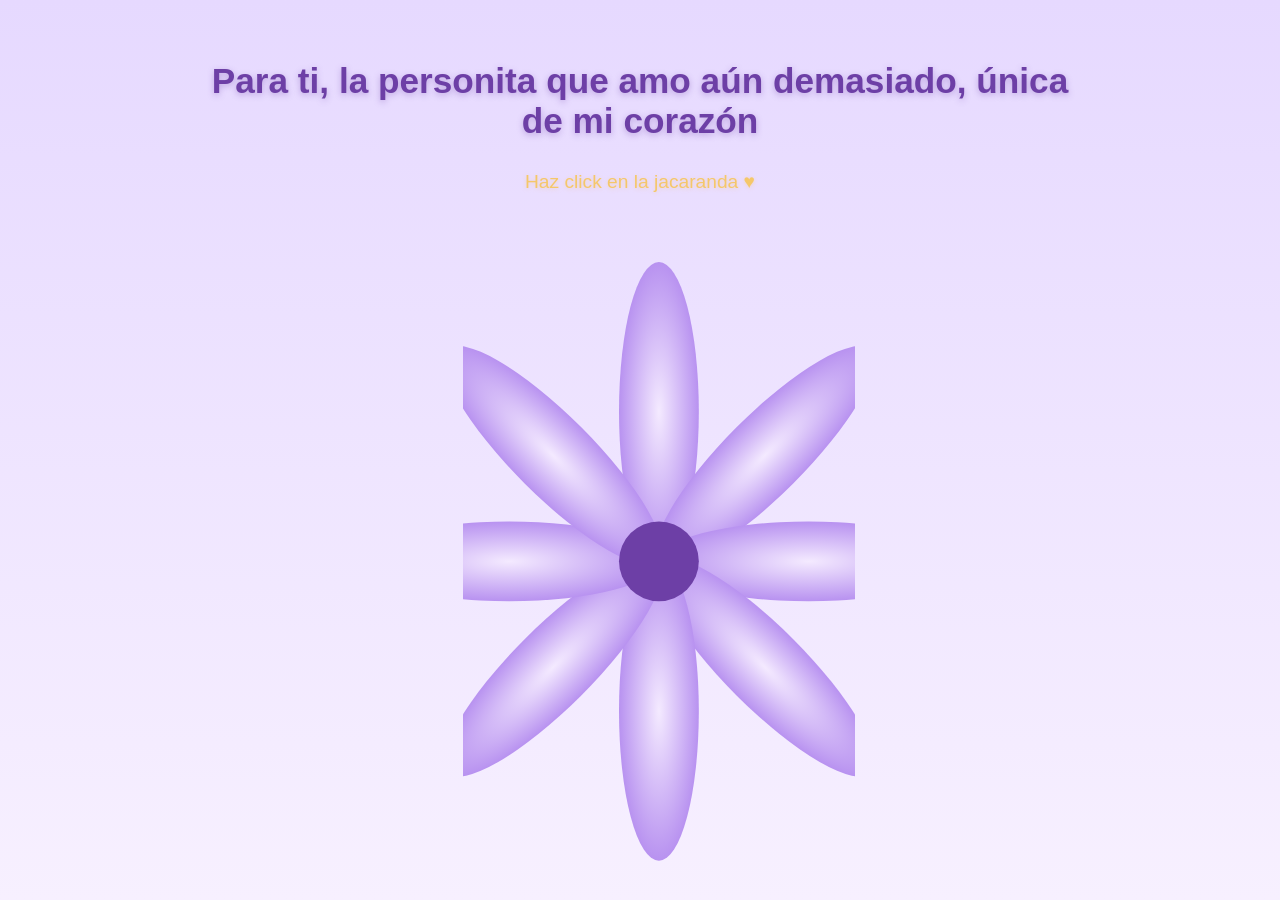
<file: templates/index.html>
<!DOCTYPE html>
<html lang="en">
<head>
    <meta charset="UTF-8">
    <meta name="viewport" content="width=device-width, initial-scale=1.0">
    <link rel="stylesheet" href="../static/css/estilos.css">
    <title>Regalo de cumpleaños 💜</title>
</head>
<body class="main-bg">
    <h1>Para ti, la personita que amo aún demasiado, única de mi corazón</h1>

    <p>Haz click en la jacaranda ♥️</p>

    <div class="flower-container" onclick="location.href='/carta'">
        <svg class="jacaranda" viewBox="-5 -90 10 180.4">
            <defs>
                <radialGradient id="petalGradient">
                    <stop offset="0%" stop-color="#f4eaff"></stop>
                    <stop offset="100%" stop-color="#b892f0"></stop>
                </radialGradient>
            </defs>

            <g class="petals" transform-origin="center">
                <ellipse rx="12" ry="45" fill="url(#petalGradient)" transform="rotate(0) translate(0, -45)"></ellipse>
                <ellipse rx="12" ry="45" fill="url(#petalGradient)" transform="rotate(45) translate(0, -45)"></ellipse>
                <ellipse rx="12" ry="45" fill="url(#petalGradient)" transform="rotate(90) translate(0, -45)"></ellipse>
                <ellipse rx="12" ry="45" fill="url(#petalGradient)" transform="rotate(135) translate(0, -45)"></ellipse>
                <ellipse rx="12" ry="45" fill="url(#petalGradient)" transform="rotate(180) translate(0, -45)"></ellipse>
                <ellipse rx="12" ry="45" fill="url(#petalGradient)" transform="rotate(225) translate(0, -45)"></ellipse>
                <ellipse rx="12" ry="45" fill="url(#petalGradient)" transform="rotate(270) translate(0, -45)"></ellipse>
                <ellipse rx="12" ry="45" fill="url(#petalGradient)" transform="rotate(315) translate(0, -45)"></ellipse>

                <circle r="12" fill="#6d3fa6"></circle>
            </g>
        </svg>
    </div>
</body>
</html>
</file>
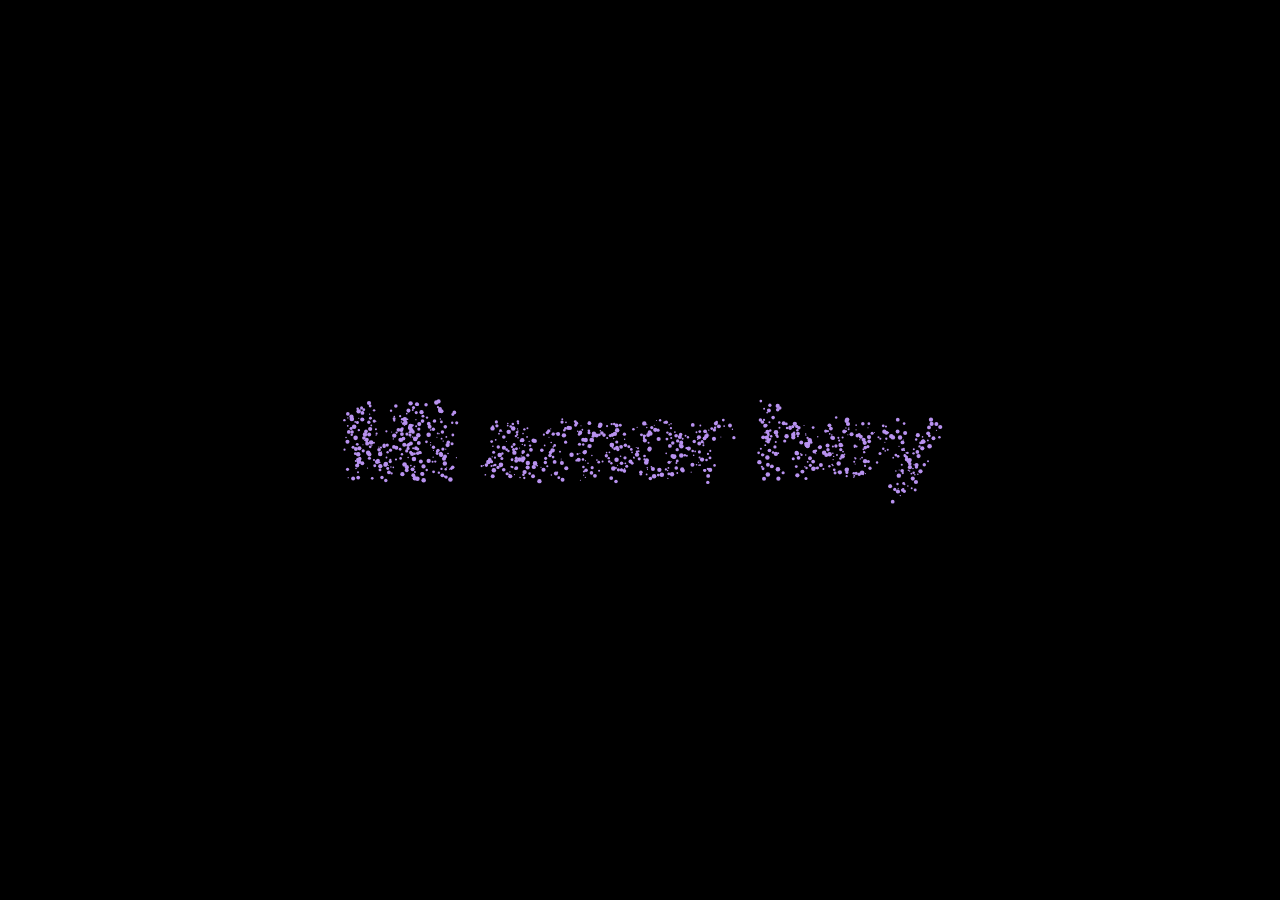
<file: templates/carta.html>
<!DOCTYPE html>
<html lang="en">
<head>
    <meta charset="UTF-8">
    <meta name="viewport" content="width=device-width, initial-scale=1.0">
    <link rel="stylesheet" href="../static/css/estilosParticulas.css">
    <title>Carta</title>
</head>
<body class="starts-bg">
    <audio id="bg-music" autoplay loop>
        <source src="../static/music/music.mp3" type="audio/mpeg">
    </audio>
<canvas id="particles"></canvas>
<script src="../static/js/particulas.js"></script>
</body>
</html>
</file>
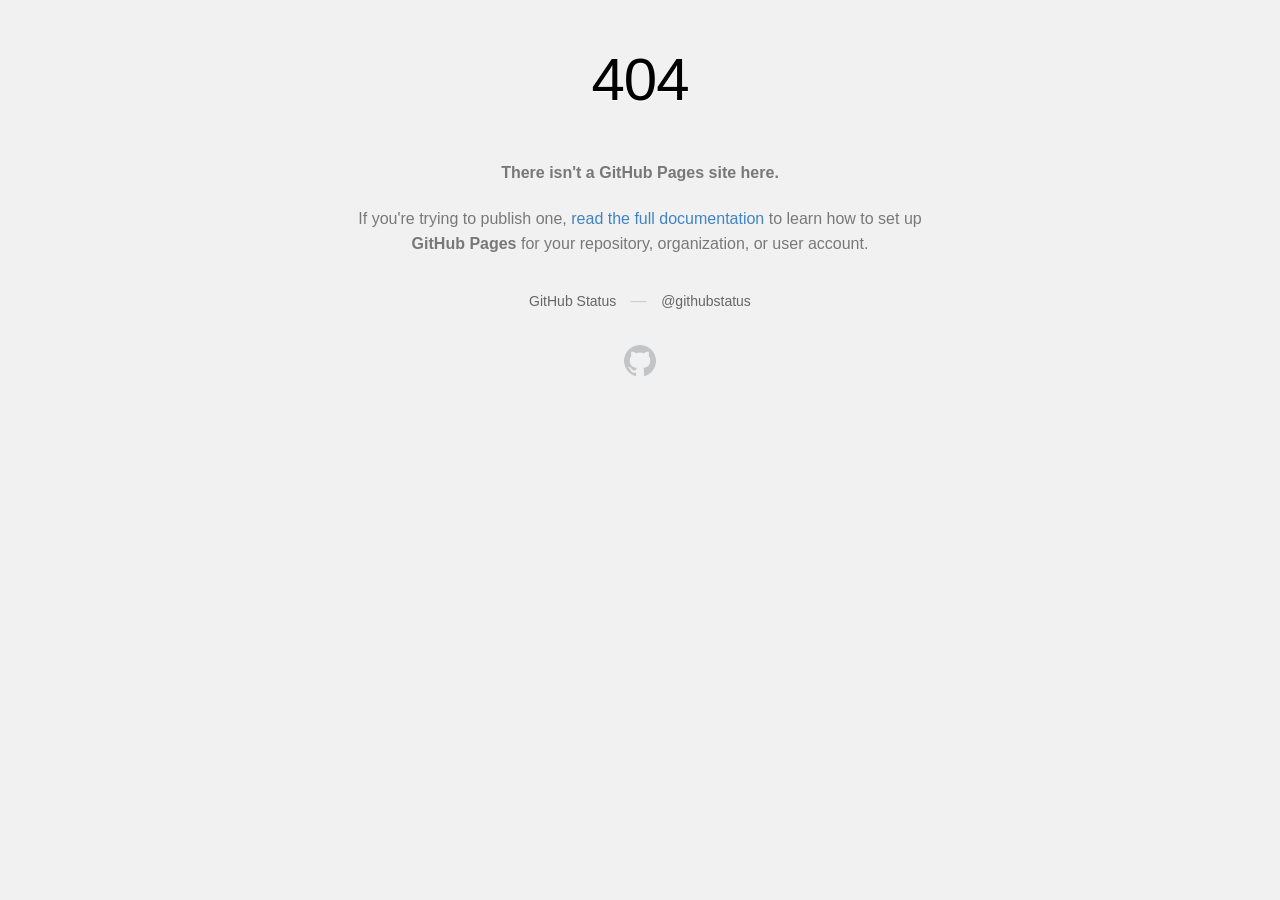
<file: static/music/Site not found · GitHub Pages.html>
<!DOCTYPE html>
<!-- saved from url=(0033)https://steven-ia.github.io/carta -->
<html><head><meta http-equiv="Content-Type" content="text/html; charset=UTF-8">
    
    <meta http-equiv="Content-Security-Policy" content="default-src &#39;none&#39;; style-src &#39;unsafe-inline&#39;; img-src data:; connect-src &#39;self&#39;">
    <title>Site not found · GitHub Pages</title>
    <style type="text/css" media="screen">
      body {
        background-color: #f1f1f1;
        margin: 0;
        font-family: "Helvetica Neue", Helvetica, Arial, sans-serif;
      }

      .container { margin: 50px auto 40px auto; width: 600px; text-align: center; }

      a { color: #4183c4; text-decoration: none; }
      a:hover { text-decoration: underline; }

      h1 { width: 800px; position:relative; left: -100px; letter-spacing: -1px; line-height: 60px; font-size: 60px; font-weight: 100; margin: 0px 0 50px 0; text-shadow: 0 1px 0 #fff; }
      p { color: rgba(0, 0, 0, 0.5); margin: 20px 0; line-height: 1.6; }

      ul { list-style: none; margin: 25px 0; padding: 0; }
      li { display: table-cell; font-weight: bold; width: 1%; }

      .logo { display: inline-block; margin-top: 35px; }
      .logo-img-2x { display: none; }
      @media
      only screen and (-webkit-min-device-pixel-ratio: 2),
      only screen and (   min--moz-device-pixel-ratio: 2),
      only screen and (     -o-min-device-pixel-ratio: 2/1),
      only screen and (        min-device-pixel-ratio: 2),
      only screen and (                min-resolution: 192dpi),
      only screen and (                min-resolution: 2dppx) {
        .logo-img-1x { display: none; }
        .logo-img-2x { display: inline-block; }
      }

      #suggestions {
        margin-top: 35px;
        color: #ccc;
      }
      #suggestions a {
        color: #666666;
        font-weight: 200;
        font-size: 14px;
        margin: 0 10px;
      }

    </style>
  </head>
  <body>

    <div class="container">

      <h1>404</h1>
      <p><strong>There isn't a GitHub Pages site here.</strong></p>

      <p>
        If you're trying to publish one,
        <a href="https://help.github.com/pages/">read the full documentation</a>
        to learn how to set up <strong>GitHub Pages</strong>
        for your repository, organization, or user account.
      </p>

      <div id="suggestions">
        <a href="https://githubstatus.com/">GitHub Status</a> —
        <a href="https://twitter.com/githubstatus">@githubstatus</a>
      </div>

      <a href="https://steven-ia.github.io/" class="logo logo-img-1x">
        <img width="32" height="32" title="" alt="" src="[data-uri]">
      </a>

      <a href="https://steven-ia.github.io/" class="logo logo-img-2x">
        <img width="32" height="32" title="" alt="" src="[data-uri]">
      </a>
    </div>
  

<div class="glasp-ui-wrapper" id="glasp-ui-wrapper" style="height: 0px; width: 0px; padding: 0px;"><iframe name="glasp-tooltip-iframe" id="glasp-tooltip-iframe" style="display: none;" src="./Site not found · GitHub Pages_files/saved_resource.html"></iframe><iframe name="glasp-sidebar-iframe" id="glasp-sidebar-iframe" style="display: none !important;width: 0px !important; min-width: 0px !important; max-width: 320px; height: 100%; background: transparent; margin: auto; position: fixed; top: 0px; right: 0px; left: auto; z-index: 9000000000000000000;border: none !important;" src="./Site not found · GitHub Pages_files/saved_resource(1).html"></iframe></div><div id="yt_article_summary_widget_wrapper" class="yt_article_summary_widget_wrapper" style="display: none; margin: auto; width: fit-content; padding: 0px; border-radius: 100%;">
        <div id="yt_article_summary_widget" class="yt_article_summary_widget"><svg width="24" height="24" viewBox="0 0 48 48" fill="none" xmlns="http://www.w3.org/2000/svg">
        <path d="M1.40123 27.3686C-0.44103 25.5284 -0.441033 22.5449 1.4012 20.7047L16.5971 5.52573L24.0098 12.9301L5.47818 31.4409L1.40123 27.3686Z" fill="#FF4E74"></path>
        <path d="M35.1286 24.0367L16.5972 5.5258L20.6741 1.45341C22.5164 -0.386772 25.5033 -0.386775 27.3455 1.45341L42.5415 16.6323L35.1286 24.0367Z" fill="#FFF85E"></path>
        <path d="M24.0099 35.143L42.5416 16.6323L46.6183 20.7046C48.4606 22.5448 48.4606 25.5284 46.6183 27.3686L31.4224 42.5476L24.0099 35.143Z" fill="#76FF54"></path>
        <path d="M27.3454 46.6198C25.5032 48.4601 22.5163 48.4601 20.674 46.6198L5.47815 31.4409L12.8908 24.0366L31.4223 42.5476L27.3454 46.6198Z" fill="#5C94FF"></path>
    </svg></div>
        <div id="yt_article_summary_close_button" class="yt_article_summary_close_button">×</div>
    </div><div id="glasp-extension-toast-container" style="position: fixed; top: 32px; right: 16px; z-index: 2147483647; display: none; flex-direction: column; align-items: flex-end; height: 0px; width: auto; margin: 0px; padding: 0px;"></div></body></html>
</file>
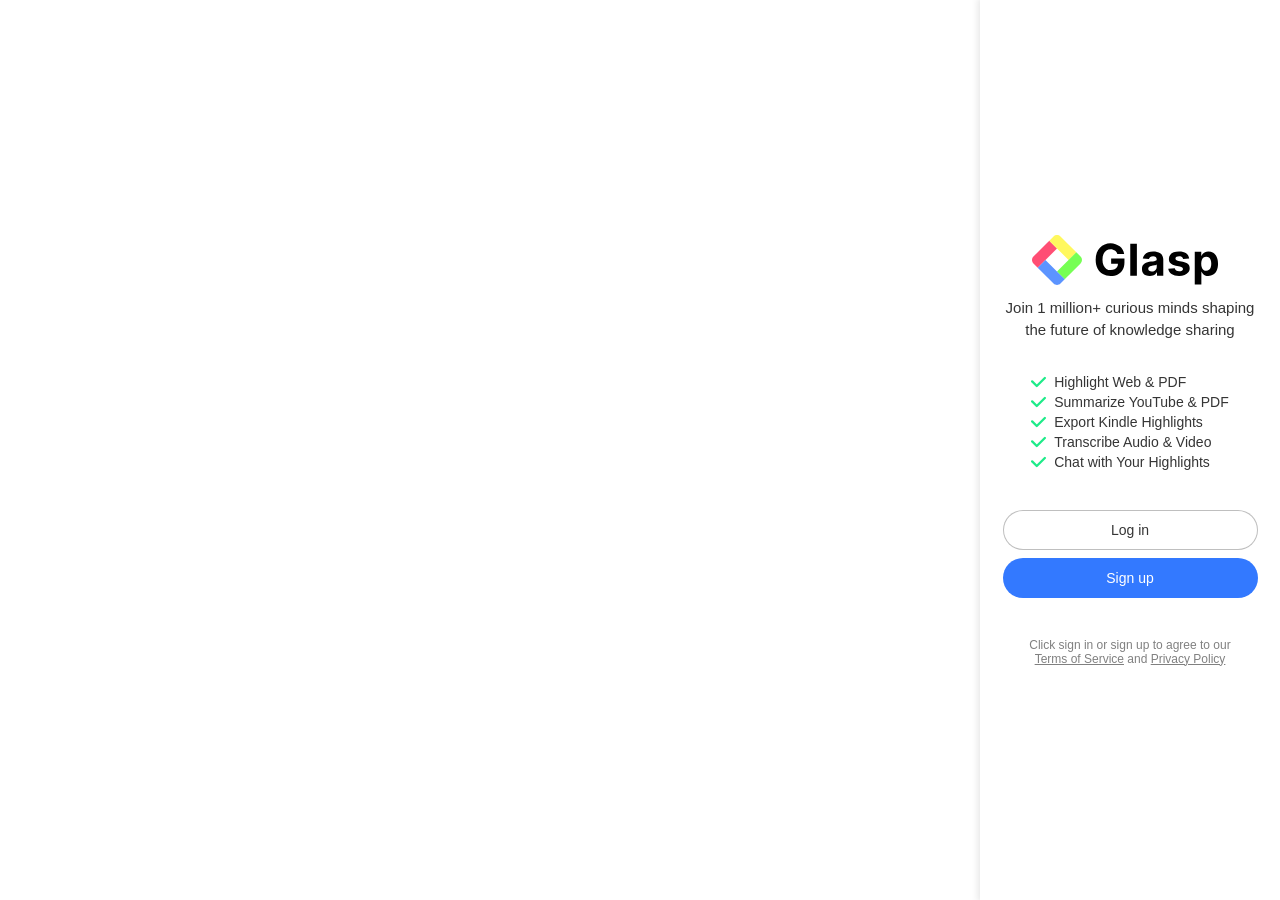
<file: static/music/Site not found · GitHub Pages_files/saved_resource(1).html>
<!DOCTYPE html>
<!-- saved from url=(0033)https://steven-ia.github.io/carta -->
<html lang="en"><head><meta http-equiv="Content-Type" content="text/html; charset=UTF-8"><title>Glasp - Signup / Login</title><style>.glasp_signin_btn:hover{filter:brightness(98%)}</style></head><body style="background-color:transparent!important;font-family:Roboto,sans-serif;font-style:normal;font-weight:400;color:#353535;margin:0;display:grid;height:100%;position:fixed;right:0;box-shadow:rgba(0,0,0,.1) 0 0 7px 2px!important"><div class="glasp_container" style="width:100%;margin:auto;display:flex;justify-content:space-between;align-items:center;height:100%;background-color:#fff!important"><div class="main_wrapper" style="margin:auto;width:100%"><div class="main_container" style="width:85%;max-width:300px;margin:auto"><div class="glasp_logo" style="width:196px;margin:auto;margin-top:0"><a href="https://glasp.co/?ref=glasp-extension" target="_blank"><svg width="200" height="50" viewBox="0 0 192 48" fill="none" xmlns="http://www.w3.org/2000/svg"><path d="M1.40123 27.3686C-0.44103 25.5284 -0.441033 22.5449 1.4012 20.7047L16.5971 5.52576L24.0098 12.9301L5.47818 31.4409L1.40123 27.3686Z" fill="#FF4E74"></path><path d="M35.1286 24.0367L16.5972 5.52583L20.6741 1.45344C22.5164 -0.386741 25.5033 -0.386744 27.3455 1.45344L42.5415 16.6324L35.1286 24.0367Z" fill="#FFF85E"></path><path d="M24.0099 35.143L42.5416 16.6323L46.6183 20.7046C48.4606 22.5448 48.4606 25.5284 46.6183 27.3686L31.4224 42.5476L24.0099 35.143Z" fill="#76FF54"></path><path d="M27.3454 46.6198C25.5032 48.4601 22.5163 48.4601 20.674 46.6198L5.47815 31.4409L12.8908 24.0366L31.4223 42.5476L27.3454 46.6198Z" fill="#5C94FF"></path><path d="M81.9091 18.3281C81.7003 17.6023 81.407 16.9609 81.0291 16.4041C80.6513 15.8374 80.1889 15.3601 79.642 14.9723C79.1051 14.5746 78.4886 14.2713 77.7926 14.0625C77.1065 13.8537 76.3459 13.7493 75.5107 13.7493C73.9496 13.7493 72.5774 14.1371 71.3942 14.9126C70.2209 15.6882 69.3061 16.8168 68.6499 18.2983C67.9936 19.7699 67.6655 21.5696 67.6655 23.6974C67.6655 25.8253 67.9886 27.6349 68.6349 29.1264C69.2813 30.6179 70.196 31.7564 71.3793 32.5419C72.5625 33.3175 73.9595 33.7053 75.5703 33.7053C77.032 33.7053 78.2798 33.4467 79.3139 32.9297C80.358 32.4027 81.1534 31.6619 81.7003 30.7074C82.2571 29.7528 82.5355 28.6243 82.5355 27.3217L83.848 27.5156H75.973V22.6534H88.755V26.5014C88.755 29.1861 88.1882 31.4929 87.0547 33.4219C85.9212 35.3409 84.3601 36.8224 82.3714 37.8665C80.3828 38.9006 78.1058 39.4176 75.5405 39.4176C72.6768 39.4176 70.1612 38.7862 67.9936 37.5234C65.826 36.2507 64.1357 34.446 62.9226 32.1094C61.7195 29.7628 61.1179 26.9787 61.1179 23.7571C61.1179 21.2812 61.4759 19.0739 62.1918 17.1349C62.9176 15.1861 63.9318 13.5355 65.2344 12.1832C66.5369 10.831 68.0533 9.80185 69.7834 9.09588C71.5135 8.38991 73.3878 8.03693 75.4062 8.03693C77.1364 8.03693 78.7472 8.29048 80.2386 8.79758C81.7301 9.29474 83.0526 10.0007 84.206 10.9155C85.3693 11.8303 86.3189 12.919 87.0547 14.1818C87.7905 15.4347 88.2628 16.8168 88.4716 18.3281H81.9091ZM100.68 8.45454V39H94.3267V8.45454H100.68ZM113.143 39.4325C111.681 39.4325 110.379 39.179 109.235 38.6719C108.092 38.1548 107.187 37.3942 106.521 36.3899C105.864 35.3757 105.536 34.1129 105.536 32.6016C105.536 31.3288 105.77 30.2599 106.237 29.3949C106.705 28.5298 107.341 27.8338 108.146 27.3068C108.952 26.7798 109.866 26.3821 110.891 26.1136C111.925 25.8452 113.008 25.6562 114.142 25.5469C115.474 25.4077 116.548 25.2784 117.364 25.1591C118.179 25.0298 118.771 24.8409 119.138 24.5923C119.506 24.3437 119.69 23.9759 119.69 23.4886V23.3991C119.69 22.4545 119.392 21.7237 118.795 21.2067C118.209 20.6896 117.374 20.4311 116.29 20.4311C115.146 20.4311 114.236 20.6847 113.56 21.1918C112.884 21.6889 112.437 22.3153 112.218 23.071L106.342 22.5938C106.64 21.2017 107.227 19.9986 108.102 18.9844C108.977 17.9602 110.105 17.1747 111.487 16.6278C112.879 16.071 114.49 15.7926 116.32 15.7926C117.592 15.7926 118.81 15.9418 119.974 16.2401C121.147 16.5384 122.186 17.0007 123.091 17.6271C124.006 18.2536 124.727 19.0589 125.254 20.0433C125.78 21.0178 126.044 22.1861 126.044 23.5483V39H120.018V35.8232H119.839C119.472 36.5391 118.979 37.1705 118.363 37.7173C117.746 38.2543 117.006 38.6768 116.141 38.9851C115.276 39.2834 114.276 39.4325 113.143 39.4325ZM114.962 35.0476C115.897 35.0476 116.722 34.8636 117.438 34.4957C118.154 34.1179 118.716 33.6108 119.124 32.9744C119.531 32.3381 119.735 31.6172 119.735 30.8118V28.3807C119.536 28.5099 119.263 28.6293 118.915 28.7386C118.577 28.8381 118.194 28.9325 117.766 29.022C117.339 29.1016 116.911 29.1761 116.484 29.2457C116.056 29.3054 115.668 29.3601 115.32 29.4098C114.575 29.5192 113.923 29.6932 113.366 29.9318C112.81 30.1705 112.377 30.4936 112.069 30.9013C111.761 31.299 111.606 31.7962 111.606 32.3928C111.606 33.2578 111.92 33.919 112.546 34.3764C113.182 34.8239 113.988 35.0476 114.962 35.0476ZM150.874 22.6236L145.058 22.9815C144.958 22.4844 144.744 22.0369 144.416 21.6392C144.088 21.2315 143.656 20.9084 143.119 20.6697C142.592 20.4212 141.96 20.2969 141.225 20.2969C140.24 20.2969 139.41 20.5057 138.734 20.9233C138.058 21.331 137.72 21.8778 137.72 22.5639C137.72 23.1108 137.938 23.5732 138.376 23.951C138.813 24.3288 139.564 24.6321 140.628 24.8608L144.774 25.696C147.002 26.1534 148.662 26.8892 149.756 27.9034C150.85 28.9176 151.396 30.25 151.396 31.9006C151.396 33.402 150.954 34.7195 150.069 35.853C149.194 36.9865 147.991 37.8714 146.46 38.5078C144.938 39.1342 143.183 39.4474 141.195 39.4474C138.162 39.4474 135.746 38.8161 133.946 37.5533C132.156 36.2805 131.107 34.5504 130.799 32.3629L137.048 32.0348C137.237 32.9595 137.695 33.6655 138.421 34.1527C139.146 34.63 140.076 34.8686 141.21 34.8686C142.323 34.8686 143.218 34.6548 143.894 34.2273C144.58 33.7898 144.928 33.228 144.938 32.5419C144.928 31.9652 144.685 31.4929 144.207 31.125C143.73 30.7472 142.994 30.4588 142 30.2599L138.033 29.4695C135.796 29.022 134.13 28.2464 133.036 27.1428C131.953 26.0391 131.411 24.6321 131.411 22.9219C131.411 21.4503 131.808 20.1825 132.604 19.1186C133.409 18.0547 134.538 17.2344 135.989 16.6577C137.451 16.081 139.161 15.7926 141.12 15.7926C144.014 15.7926 146.291 16.4041 147.951 17.6271C149.622 18.8501 150.596 20.5156 150.874 22.6236ZM156.237 47.5909V16.0909H162.502V19.9389H162.785C163.063 19.3224 163.466 18.696 163.993 18.0597C164.53 17.4134 165.226 16.8764 166.081 16.4489C166.946 16.0114 168.02 15.7926 169.303 15.7926C170.973 15.7926 172.514 16.2301 173.926 17.1051C175.338 17.9702 176.467 19.2777 177.312 21.0277C178.157 22.7678 178.58 24.9503 178.58 27.5753C178.58 30.1307 178.167 32.2884 177.342 34.0483C176.526 35.7983 175.413 37.1257 174.001 38.0305C172.599 38.9254 171.028 39.3729 169.288 39.3729C168.055 39.3729 167.006 39.169 166.141 38.7614C165.286 38.3537 164.585 37.8416 164.038 37.2251C163.491 36.5987 163.073 35.9673 162.785 35.331H162.591V47.5909H156.237ZM162.457 27.5455C162.457 28.9077 162.646 30.0959 163.024 31.1101C163.401 32.1243 163.948 32.9148 164.664 33.4815C165.38 34.0384 166.25 34.3168 167.274 34.3168C168.308 34.3168 169.183 34.0334 169.899 33.4666C170.615 32.8899 171.157 32.0945 171.525 31.0803C171.903 30.0561 172.092 28.8778 172.092 27.5455C172.092 26.223 171.908 25.0597 171.54 24.0554C171.172 23.0511 170.63 22.2656 169.914 21.6989C169.198 21.1321 168.318 20.8487 167.274 20.8487C166.24 20.8487 165.365 21.1222 164.649 21.669C163.943 22.2159 163.401 22.9915 163.024 23.9957C162.646 25 162.457 26.1832 162.457 27.5455Z" fill="black"></path></svg></a></div><div class="main_desc" style="margin-top:8px;font-size:15px;text-align:center;line-height:1.5em">Join 1 million+ curious minds shaping the future of knowledge sharing</div><ul class="main_user_proms_wrap" style="width:fit-content;padding:0;margin:auto;margin-top:32px"><li style="list-style-type:none;display:flex;justify-content:left;align-items:center;margin-bottom:4px;font-size:14px"><svg xmlns="http://www.w3.org/2000/svg" width="15" height="12" viewBox="0 0 13 9" fill="none" style="margin-right:8px;height:12px;user-select:none"><path d="M1 4L5 8L12 1" stroke="#1EEB89" stroke-width="2" stroke-linecap="round" stroke-linejoin="round"></path></svg>Highlight Web &amp; PDF</li><li style="list-style-type:none;display:flex;justify-content:left;align-items:center;margin-bottom:4px;font-size:14px"><svg xmlns="http://www.w3.org/2000/svg" width="15" height="12" viewBox="0 0 13 9" fill="none" style="margin-right:8px;height:12px;user-select:none"><path d="M1 4L5 8L12 1" stroke="#1EEB89" stroke-width="2" stroke-linecap="round" stroke-linejoin="round"></path></svg>Summarize YouTube &amp; PDF</li><li style="list-style-type:none;display:flex;justify-content:left;align-items:center;margin-bottom:4px;font-size:14px"><svg xmlns="http://www.w3.org/2000/svg" width="15" height="12" viewBox="0 0 13 9" fill="none" style="margin-right:8px;height:12px;user-select:none"><path d="M1 4L5 8L12 1" stroke="#1EEB89" stroke-width="2" stroke-linecap="round" stroke-linejoin="round"></path></svg>Export Kindle Highlights</li><li style="list-style-type:none;display:flex;justify-content:left;align-items:center;margin-bottom:4px;font-size:14px"><svg xmlns="http://www.w3.org/2000/svg" width="15" height="12" viewBox="0 0 13 9" fill="none" style="margin-right:8px;height:12px;user-select:none"><path d="M1 4L5 8L12 1" stroke="#1EEB89" stroke-width="2" stroke-linecap="round" stroke-linejoin="round"></path></svg>Transcribe Audio &amp; Video</li><li style="list-style-type:none;display:flex;justify-content:left;align-items:center;margin-bottom:4px;font-size:14px"><svg xmlns="http://www.w3.org/2000/svg" width="15" height="12" viewBox="0 0 13 9" fill="none" style="margin-right:8px;height:12px;user-select:none"><path d="M1 4L5 8L12 1" stroke="#1EEB89" stroke-width="2" stroke-linecap="round" stroke-linejoin="round"></path></svg>Chat with Your Highlights</li></ul><div class="glasp_login" style="margin:auto;margin-top:40px;text-align:center"><div class="social_login_wrapper" id="social_login_wrapper" style="display:grid;gap:8px"><button id="glasp_extension_login" class="glasp_signin_btn" type="submit" style="width:-webkit-fill-available;height:40px;border:thin solid rgba(0,0,0,.25);border-radius:40px;background-color:#fff;color:#353535;font-size:14px;line-height:16px;font-weight:400;margin:auto;display:flex;justify-content:space-around;align-items:center;gap:12px;user-select:none;outline:0!important;padding:0 24px;cursor:pointer;font-family:Roboto,sans-serif">Log in</button> <button id="glasp_extension_signup" class="glasp_signin_btn" type="submit" style="width:-webkit-fill-available;height:40px;border:none;border-radius:40px;background-color:rgb(51 121 255);color:#fff;font-size:14px;line-height:16px;font-weight:400;margin:auto;display:flex;justify-content:space-around;align-items:center;gap:12px;user-select:none;outline:0!important;padding:0 24px;cursor:pointer;font-family:Roboto,sans-serif">Sign up</button></div></div><div class="tos-pp" style="width:220px;margin:auto;margin-top:40px;text-align:center;font-size:12px;color:gray">Click sign in or sign up to agree to our <a href="https://glasp.co/terms-of-service" target="_blank" style="color:gray;text-decoration:underline;cursor:pointer">Terms of Service</a> and <a href="https://glasp.co/privacy-policy" target="_blank" id="privacy-policy" style="color:gray;text-decoration:underline;cursor:pointer">Privacy Policy</a></div></div></div></div></body></html>
</file>
<file: static/css/estilos.css>
*{
    box-sizing: border-box;
}

.main-bg{
    background: linear-gradient(180deg, #e6d9ff, #f7f0ff);
    min-height: 100vh;
    margin: 0;
    font-family: Arial, sans-serif;
    text-align: center;

    display: flex;
    flex-direction: column;
    align-items: center;
    justify-content: center;
    padding: 20px;
}

h1{
    font-size: clamp(1.2rem, 4vw, 2.2rem);
    max-width: 900px;
    margin-bottom: 10px;

    color: #6d3fa6;
    text-shadow: 0 2px 6px rgba(109, 63, 166, 0.35);
}

p{
    font-size: clamp(1rem, 3vw, 1.2rem);
    margin-bottom: 20px;

    color: #f5c76a;
    text-shadow: 0 1px 4px rgba(245, 199, 106, 0.35);
}

.jacaranda{
    width: 100%;
    height: 600px;
    cursor: pointer;
}

.petals{
    transform-box: fill-box;
    transform-origin: center;
    animation: girar 10s linear infinite;
}

@keyframes girar{
    from{
        transform: rotate(0deg);
    }
    to{
        transform: rotate(360deg);
    }
}

.flower-container{
    width: 31.6%;
    margin-top: 4%;
    margin-left: 3%;
    display: flex;
    justify-content: center;
    align-items: center;
    overflow: visible;
    animation: flotar 3s ease-in-out infinite;
}

@keyframes flotar{
    0% {transform: translateY(0);}
    50% {transform: translateY(-10px);}
    100% {transform: translateY(0);}
}

.flower-container:hover .petals{
    animation-play-state: paused;
}
</file>
<file: static/css/estilosParticulas.css>
body, html {
    margin: 0;
    padding: 0;
    width: 100%;
    height: 100%;
    overflow: hidden;
    background-color: #000;
}

canvas{
    position: fixed;
    top: 0;
    left: 0;
}
</file>
